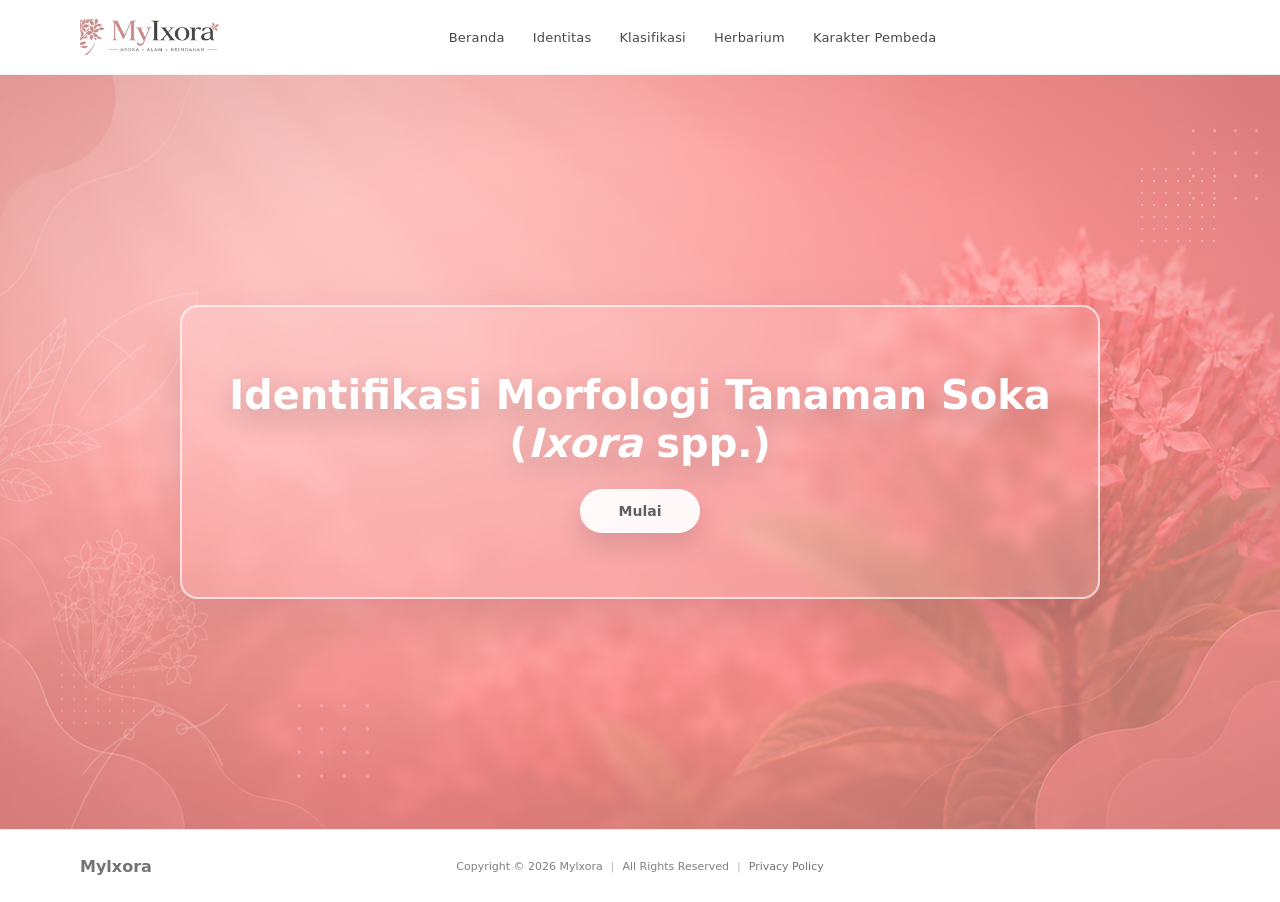
<file: index.html>
<!doctype html>
<html lang="id">
	<head>
		<meta charset="UTF-8" />
		<meta name="viewport" content="width=device-width, initial-scale=1.0" />
		<title>Mylxora</title>
		<link rel="stylesheet" href="style.css" />
	</head>
	<body>
		<div class="page">
			<header class="site-header">
				<div class="container header-inner">
					<a class="brand" href="#" aria-label="Mylxora">
						<img class="brand-logo" src="img/logo.png" alt="Mylxora" />
					</a>

					<nav class="site-nav" aria-label="Navigasi utama">
						<a class="nav-link" href="./index.html" aria-current="page">Beranda</a>
						<a class="nav-link" href="./pages/identitas.html">Identitas</a>
						<a class="nav-link" href="./pages/klasifikasi.html">Klasifikasi</a>
						<a class="nav-link" href="./pages/herbarium.html">Herbarium</a>
						<a class="nav-link" href="./pages/karakter_pembeda.html">Karakter Pembeda</a>
					</nav>

					<div class="header-spacer" aria-hidden="true"></div>
				</div>
			</header>

			<main>
				<section class="hero" aria-label="Hero">
					<div class="hero-decor" aria-hidden="true">
						<span class="dot-grid dot-grid--top-right"></span>
						<span class="dot-grid dot-grid--bottom-left"></span>

						<svg class="decor-leaf decor-leaf--left" viewBox="0 0 240 240" fill="none" xmlns="http://www.w3.org/2000/svg">
							<path d="M22 185c24-72 72-120 145-145 21-8 42-12 63-13-1 21-5 42-13 63-25 73-73 121-145 145-21 8-42 12-63 13 1-21 5-42 13-63Z" stroke="currentColor" stroke-width="2" opacity="0.22" />
							<path d="M51 211c28-46 62-82 102-108" stroke="currentColor" stroke-width="2" opacity="0.22" />
							<path d="M78 88c22 10 41 23 58 40" stroke="currentColor" stroke-width="2" opacity="0.22" />
						</svg>

						<svg class="decor-sprig decor-sprig--bottom-left" viewBox="0 0 260 220" fill="none" xmlns="http://www.w3.org/2000/svg">
							<path d="M34 210c26-70 60-122 104-156" stroke="currentColor" stroke-width="2" opacity="0.22" />
							<path d="M108 84c-20 10-39 26-56 49" stroke="currentColor" stroke-width="2" opacity="0.22" />
							<path d="M140 56c36 4 62 26 78 66" stroke="currentColor" stroke-width="2" opacity="0.22" />
							<path d="M170 78c22-2 40-12 54-30" stroke="currentColor" stroke-width="2" opacity="0.22" />
							<circle cx="142" cy="56" r="6" stroke="currentColor" stroke-width="2" opacity="0.22" />
							<circle cx="108" cy="84" r="6" stroke="currentColor" stroke-width="2" opacity="0.22" />
							<circle cx="170" cy="78" r="6" stroke="currentColor" stroke-width="2" opacity="0.22" />
						</svg>
					</div>

					<div class="container hero-inner">
						<div class="hero-card" role="group" aria-label="Kartu judul">
							<h1 class="hero-title">Identifikasi Morfologi Tanaman Soka (<em>Ixora</em> spp.)</h1>
							<a class="hero-cta" href="./pages/identitas.html">Mulai</a>
						</div>
					</div>
				</section>
			</main>

			<footer class="site-footer">
				<div class="container footer-inner">
					<div class="footer-left">Mylxora</div>
					<div class="footer-center">
						<span>Copyright © 2026 Mylxora</span>
						<span class="sep">|</span>
						<span>All Rights Reserved</span>
						<span class="sep">|</span>
						<a class="footer-link" href="#">Privacy Policy</a>
					</div>
					<div class="footer-right" aria-hidden="true"></div>
				</div>
			</footer>
		</div>
	</body>
</html>
</file>
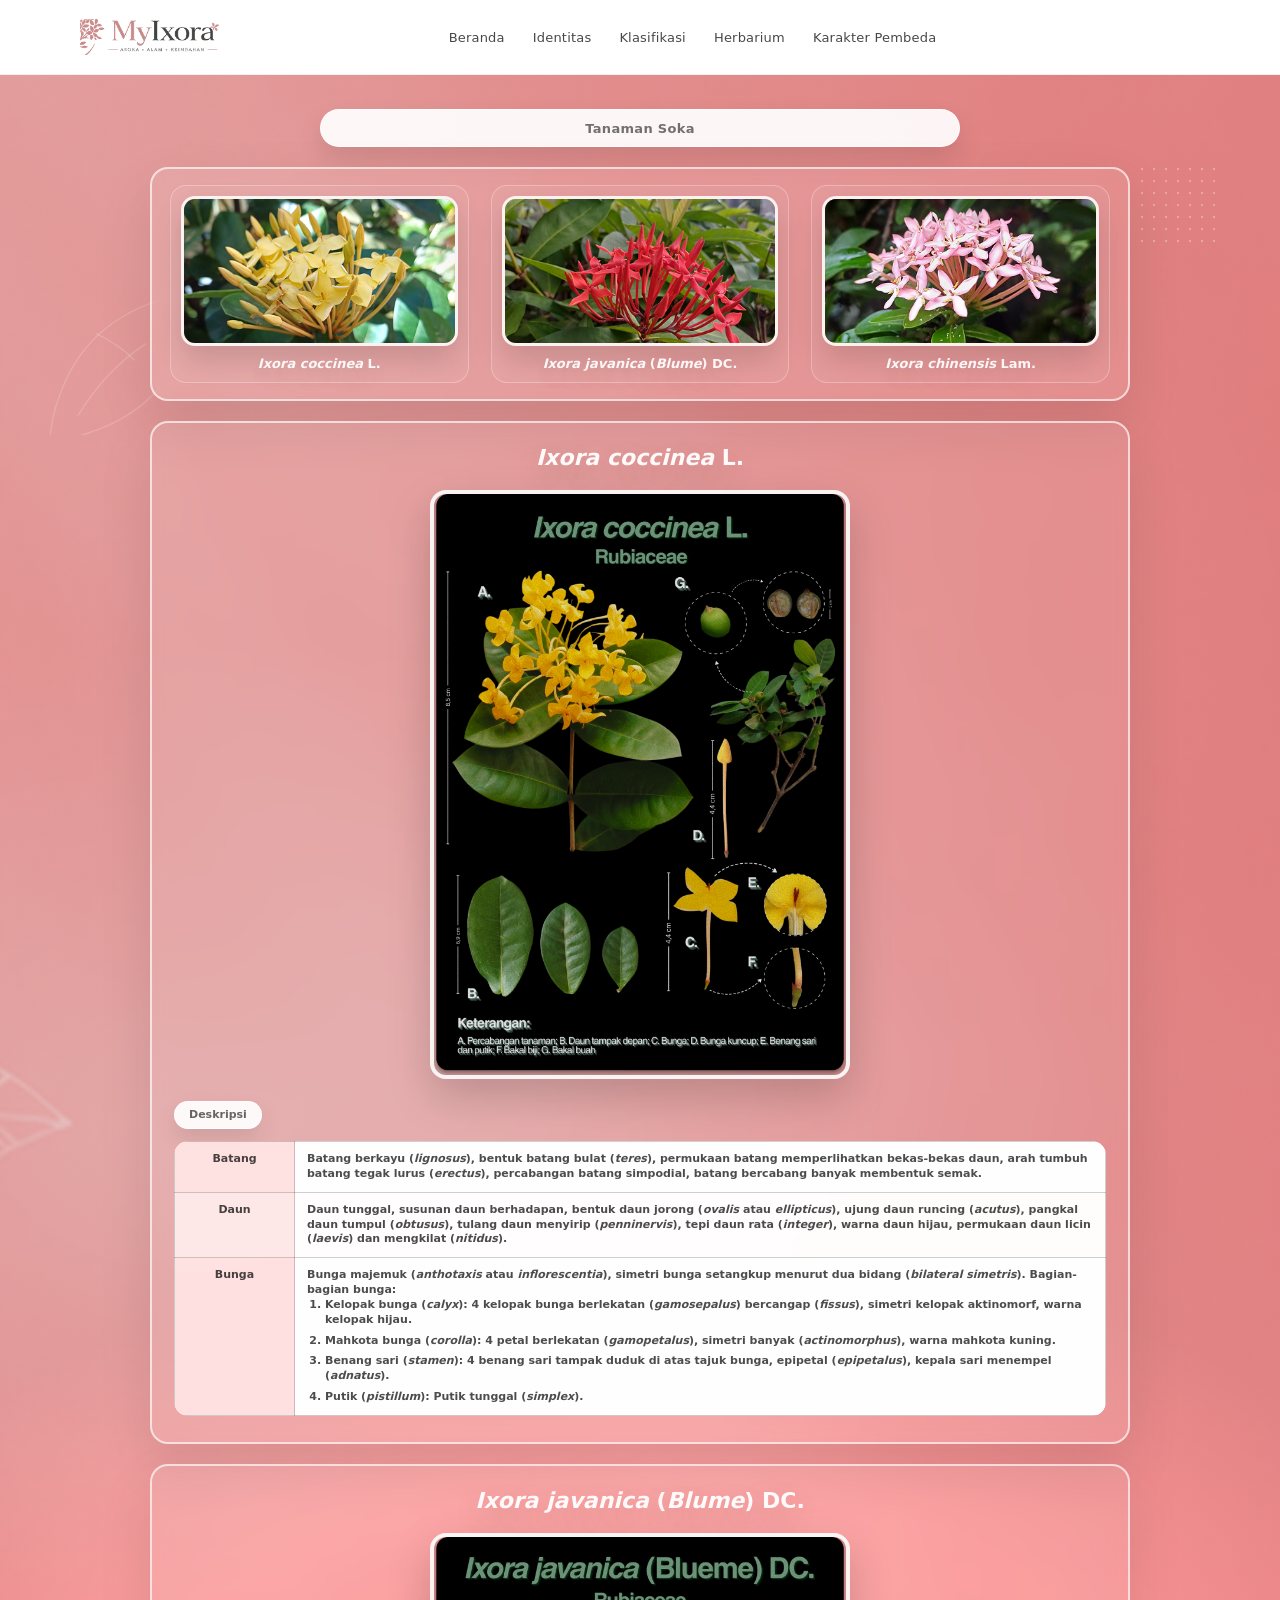
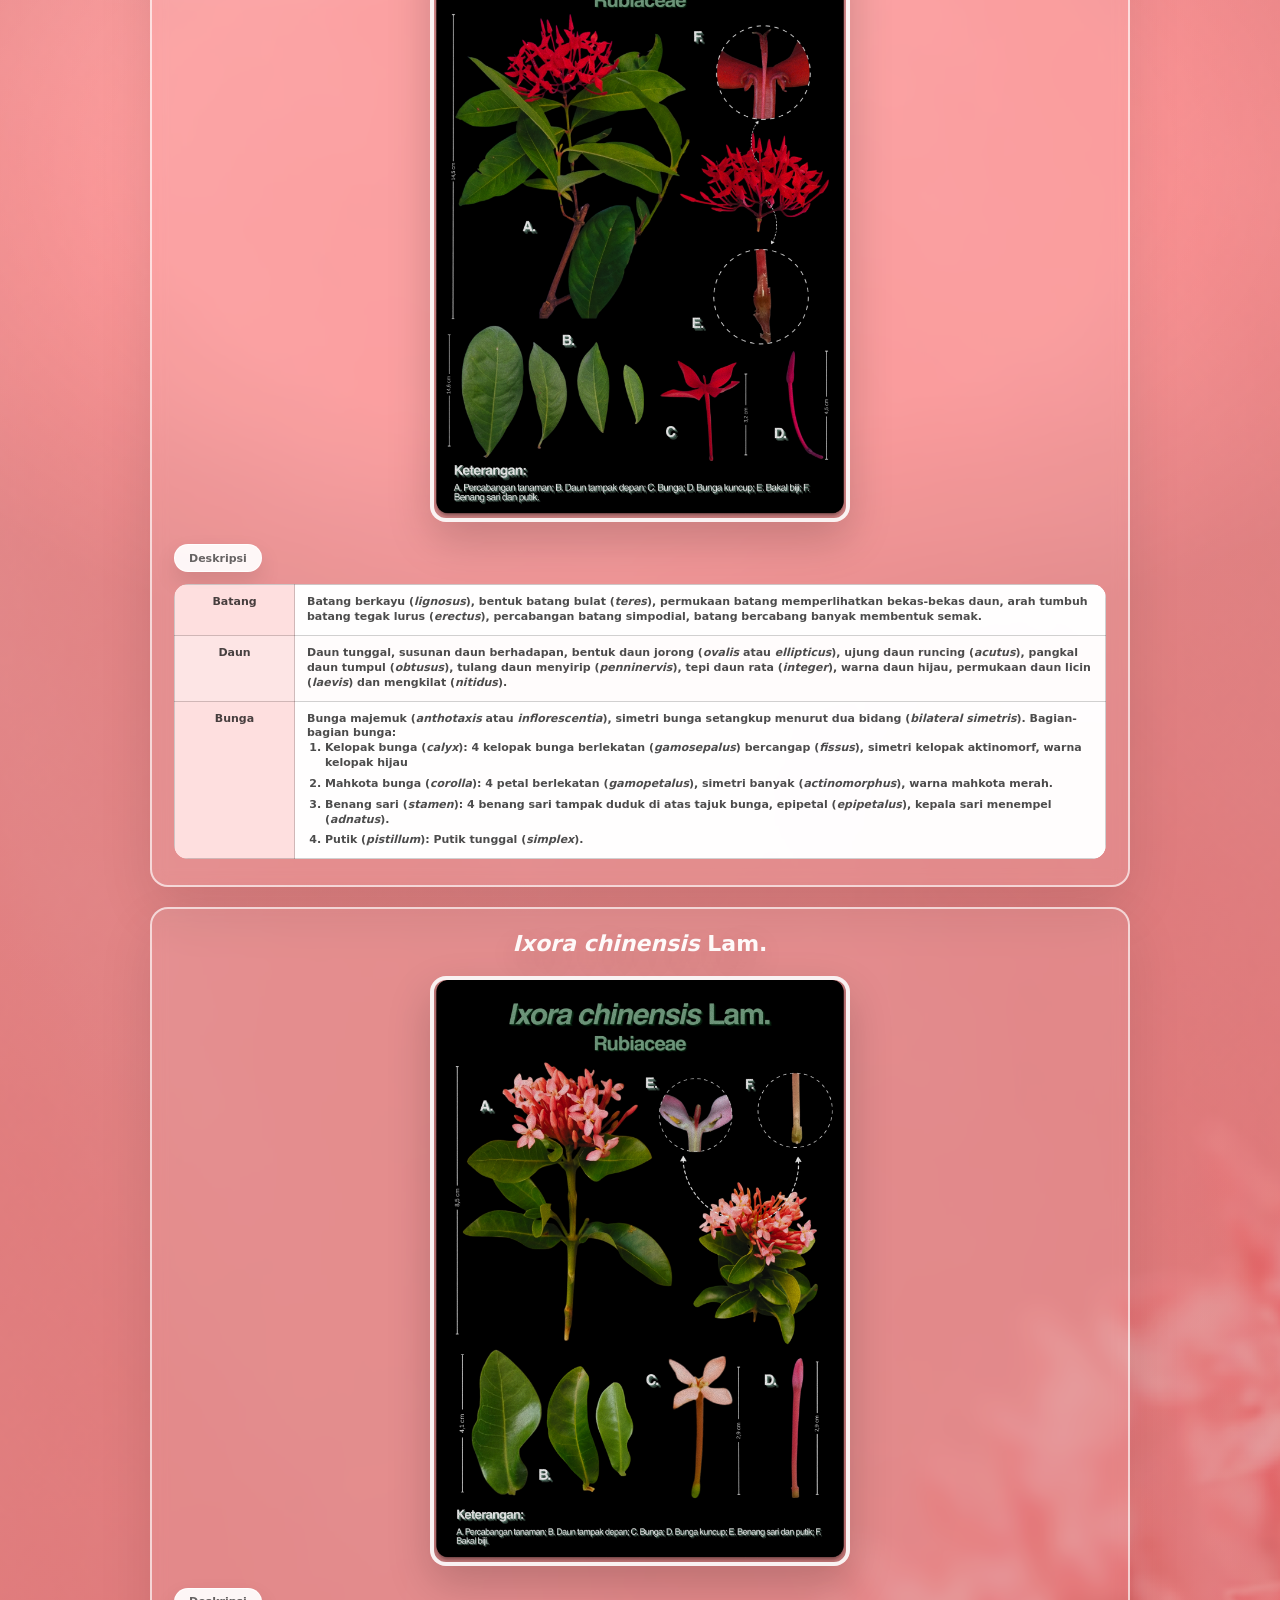
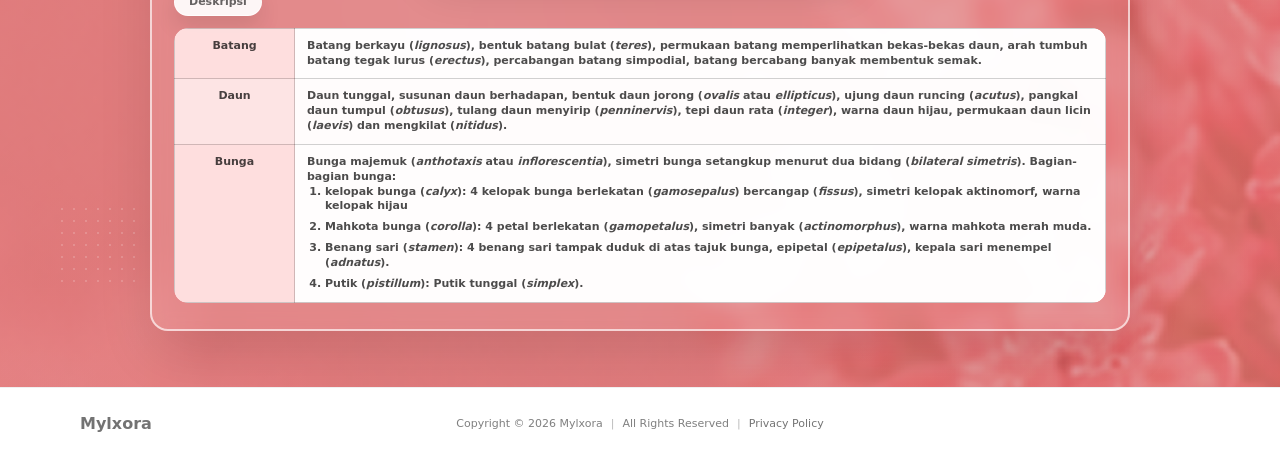
<file: pages/herbarium.html>
<!doctype html>
<html lang="id">
	<head>
		<meta charset="UTF-8" />
		<meta name="viewport" content="width=device-width, initial-scale=1.0" />
		<title>Herbarium - Mylxora</title>
		<link rel="stylesheet" href="../style.css" />
	</head>
	<body>
		<div class="page">
			<header class="site-header">
				<div class="container header-inner">
					<a class="brand" href="../index.html" aria-label="Mylxora">
						<img class="brand-logo" src="../img/logo.png" alt="Mylxora" />
					</a>

					<nav class="site-nav" aria-label="Navigasi utama">
						<a class="nav-link" href="../index.html">Beranda</a>
						<a class="nav-link" href="./identitas.html">Identitas</a>
						<a class="nav-link" href="./klasifikasi.html">Klasifikasi</a>
						<a class="nav-link" href="./herbarium.html" aria-current="page">Herbarium</a>
						<a class="nav-link" href="./karakter_pembeda.html">Karakter Pembeda</a>
					</nav>

					<div class="header-spacer" aria-hidden="true"></div>
				</div>
			</header>

			<main>
				<section class="scene scene--herbarium" aria-label="Herbarium">
					<div class="hero-decor" aria-hidden="true">
						<span class="dot-grid dot-grid--top-right"></span>
						<span class="dot-grid dot-grid--bottom-left"></span>

						<svg class="decor-leaf decor-leaf--left" viewBox="0 0 240 240" fill="none" xmlns="http://www.w3.org/2000/svg">
							<path d="M22 185c24-72 72-120 145-145 21-8 42-12 63-13-1 21-5 42-13 63-25 73-73 121-145 145-21 8-42 12-63 13 1-21 5-42 13-63Z" stroke="currentColor" stroke-width="2" opacity="0.22" />
							<path d="M51 211c28-46 62-82 102-108" stroke="currentColor" stroke-width="2" opacity="0.22" />
							<path d="M78 88c22 10 41 23 58 40" stroke="currentColor" stroke-width="2" opacity="0.22" />
						</svg>
					</div>

					<div class="container herb">
						<div class="hb-stack">
							<div class="section-pill">Tanaman Soka</div>

							<div class="glass-box glass-box--picker" role="group" aria-label="Pilihan Tanaman">
								<div class="flower-picker">
									<a class="flower-card" href="#coccinea" aria-label="Ixora coccinea L.">
										<img class="flower-thumb" src="../img/Ixora_coccinea.png" alt="Ixora coccinea" />
										<div class="flower-name"><em>Ixora coccinea</em> L.</div>
									</a>
									<a class="flower-card" href="#javanica" aria-label="Ixora javanica (Blume) DC.">
										<img class="flower-thumb" src="../img/ixora_javanica.png" alt="Ixora javanica" />
										<div class="flower-name"><em>Ixora javanica</em> (<em>Blume</em>) DC.</div>
									</a>
									<a class="flower-card" href="#chinensis" aria-label="Ixora chinensis Lam.">
										<img class="flower-thumb" src="../img/ixora_chinensis.png" alt="Ixora chinensis" />
										<div class="flower-name"><em>Ixora chinensis</em> Lam.</div>
									</a>
								</div>
							</div>

							<article id="coccinea" class="glass-box hb-species" aria-label="Herbarium Ixora coccinea">
								<h2 class="species-title"><em>Ixora coccinea</em> L.</h2>
								<div class="hb-media">
									<img class="hb-photo" src="../img/herbarium_coccinea.png" alt="Herbarium Ixora coccinea" />
								</div>

								<div class="desc-grid" aria-label="Deskripsi Ixora coccinea">
									<div class="desc-pill">Deskripsi</div>
									<div class="desc-wrap">
										<table class="desc-table">
											<tbody>
												<tr>
													<th scope="row">Batang</th>
													<td>
														Batang berkayu (<em>lignosus</em>), bentuk batang bulat (<em>teres</em>), permukaan batang memperlihatkan bekas-bekas daun, arah tumbuh batang tegak lurus (<em>erectus</em>), percabangan batang simpodial, batang bercabang banyak membentuk semak.
													</td>
												</tr>
												<tr>
													<th scope="row">Daun</th>
													<td>
														Daun tunggal, susunan daun berhadapan, bentuk daun jorong (<em>ovalis</em> atau <em>ellipticus</em>), ujung daun runcing (<em>acutus</em>), pangkal daun tumpul (<em>obtusus</em>), tulang daun menyirip (<em>penninervis</em>), tepi daun rata (<em>integer</em>), warna daun hijau, permukaan daun licin (<em>laevis</em>) dan mengkilat (<em>nitidus</em>).
													</td>
												</tr>
												<tr>
													<th scope="row">Bunga</th>
													<td>
														Bunga majemuk (<em>anthotaxis</em> atau <em>inflorescentia</em>), simetri bunga setangkup menurut dua bidang (<em>bilateral simetris</em>).
														Bagian-bagian bunga:
														<ol class="desc-list">
																<li>Kelopak bunga (<em>calyx</em>): 4 kelopak bunga berlekatan (<em>gamosepalus</em>) bercangap (<em>fissus</em>), simetri kelopak aktinomorf, warna kelopak hijau.</li>
																<li>Mahkota bunga (<em>corolla</em>): 4 petal berlekatan (<em>gamopetalus</em>), simetri banyak (<em>actinomorphus</em>), warna mahkota kuning.</li>
																<li>Benang sari (<em>stamen</em>): 4 benang sari tampak duduk di atas tajuk bunga, epipetal (<em>epipetalus</em>), kepala sari menempel (<em>adnatus</em>).</li>
																<li>Putik (<em>pistillum</em>): Putik tunggal (<em>simplex</em>).</li>
																
														</ol>
													</td>
												</tr>
											</tbody>
										</table>
									</div>
								</div>
							</article>

							<article id="javanica" class="glass-box hb-species" aria-label="Herbarium Ixora javanica">
								<h2 class="species-title"><em>Ixora javanica</em> (<em>Blume</em>) DC.</h2>
								<div class="hb-media">
									<img class="hb-photo" src="../img/herbarium_javanica.png" alt="Herbarium Ixora javanica" />
								</div>

								<div class="desc-grid" aria-label="Deskripsi Ixora javanica">
									<div class="desc-pill">Deskripsi</div>
									<div class="desc-wrap">
										<table class="desc-table">
											<tbody>
												<tr>
													<th scope="row">Batang</th>
													<td>
														Batang berkayu (<em>lignosus</em>), bentuk batang bulat (<em>teres</em>), permukaan batang memperlihatkan bekas-bekas daun, arah tumbuh batang tegak lurus (<em>erectus</em>), percabangan batang simpodial, batang bercabang banyak membentuk semak.
													</td>
												</tr>
												<tr>
													<th scope="row">Daun</th>
													<td>
														Daun tunggal, susunan daun berhadapan, bentuk daun jorong (<em>ovalis</em> atau <em>ellipticus</em>), ujung daun runcing (<em>acutus</em>), pangkal daun tumpul (<em>obtusus</em>), tulang daun menyirip (<em>penninervis</em>), tepi daun rata (<em>integer</em>), warna daun hijau, permukaan daun licin (<em>laevis</em>) dan mengkilat (<em>nitidus</em>).
													</td>
												</tr>
												<tr>
													<th scope="row">Bunga</th>
													<td>
														Bunga majemuk (<em>anthotaxis</em> atau <em>inflorescentia</em>), simetri bunga setangkup menurut dua bidang (<em>bilateral simetris</em>).
														Bagian-bagian bunga:
														<ol class="desc-list">
																<li>Kelopak bunga (<em>calyx</em>): 4 kelopak bunga berlekatan (<em>gamosepalus</em>) bercangap (<em>fissus</em>), simetri kelopak aktinomorf, warna kelopak hijau</li>
																<li>Mahkota bunga (<em>corolla</em>): 4 petal berlekatan (<em>gamopetalus</em>), simetri banyak (<em>actinomorphus</em>), warna mahkota merah.</li>
																<li>Benang sari (<em>stamen</em>): 4 benang sari tampak duduk di atas tajuk bunga, epipetal (<em>epipetalus</em>), kepala sari menempel (<em>adnatus</em>).</li>
																<li>Putik (<em>pistillum</em>): Putik tunggal (<em>simplex</em>).</li>
																
														</ol>
													</td>
												</tr>
											</tbody>
										</table>
									</div>
								</div>
							</article>

							<article id="chinensis" class="glass-box hb-species" aria-label="Herbarium Ixora chinensis">
								<h2 class="species-title"><em>Ixora chinensis</em> Lam.</h2>
								<div class="hb-media">
									<img class="hb-photo" src="../img/herbarium_chinensis.png" alt="Herbarium Ixora chinensis" />
								</div>

								<div class="desc-grid" aria-label="Deskripsi Ixora chinensis">
									<div class="desc-pill">Deskripsi</div>
									<div class="desc-wrap">
										<table class="desc-table">
											<tbody>
												<tr>
													<th scope="row">Batang</th>
													<td>
														Batang berkayu (<em>lignosus</em>), bentuk batang bulat (<em>teres</em>), permukaan batang memperlihatkan bekas-bekas daun, arah tumbuh batang tegak lurus (<em>erectus</em>), percabangan batang simpodial, batang bercabang banyak membentuk semak.
													</td>
												</tr>
												<tr>
													<th scope="row">Daun</th>
													<td>
														Daun tunggal, susunan daun berhadapan, bentuk daun jorong (<em>ovalis</em> atau <em>ellipticus</em>), ujung daun runcing (<em>acutus</em>), pangkal daun tumpul (<em>obtusus</em>), tulang daun menyirip (<em>penninervis</em>), tepi daun rata (<em>integer</em>), warna daun hijau, permukaan daun licin (<em>laevis</em>) dan mengkilat (<em>nitidus</em>).
													</td>
												</tr>
												<tr>
													<th scope="row">Bunga</th>
													<td>
														Bunga majemuk (<em>anthotaxis</em> atau <em>inflorescentia</em>), simetri bunga setangkup menurut dua bidang (<em>bilateral simetris</em>).
Bagian-bagian bunga:
														<ol class="desc-list">
																<li>kelopak bunga (<em>calyx</em>): 4 kelopak bunga berlekatan (<em>gamosepalus</em>) bercangap (<em>fissus</em>), simetri kelopak aktinomorf, warna kelopak hijau</li>
																<li>Mahkota bunga (<em>corolla</em>): 4 petal berlekatan (<em>gamopetalus</em>), simetri banyak (<em>actinomorphus</em>), warna mahkota merah muda.</li>
																<li>Benang sari (<em>stamen</em>): 4 benang sari tampak duduk di atas tajuk bunga, epipetal (<em>epipetalus</em>), kepala sari menempel (<em>adnatus</em>).</li>
																<li>Putik (<em>pistillum</em>): Putik tunggal (<em>simplex</em>).</li>
																
														</ol>
													</td>
												</tr>
											</tbody>
										</table>
									</div>
								</div>
							</article>
						</div>
					</div>
				</section>
			</main>

			<footer class="site-footer">
				<div class="container footer-inner">
					<div class="footer-left">Mylxora</div>
					<div class="footer-center">
						<span>Copyright © 2026 Mylxora</span>
						<span class="sep">|</span>
						<span>All Rights Reserved</span>
						<span class="sep">|</span>
						<a class="footer-link" href="#">Privacy Policy</a>
					</div>
					<div class="footer-right" aria-hidden="true"></div>
				</div>
			</footer>
		</div>
	</body>
</html>
</file>
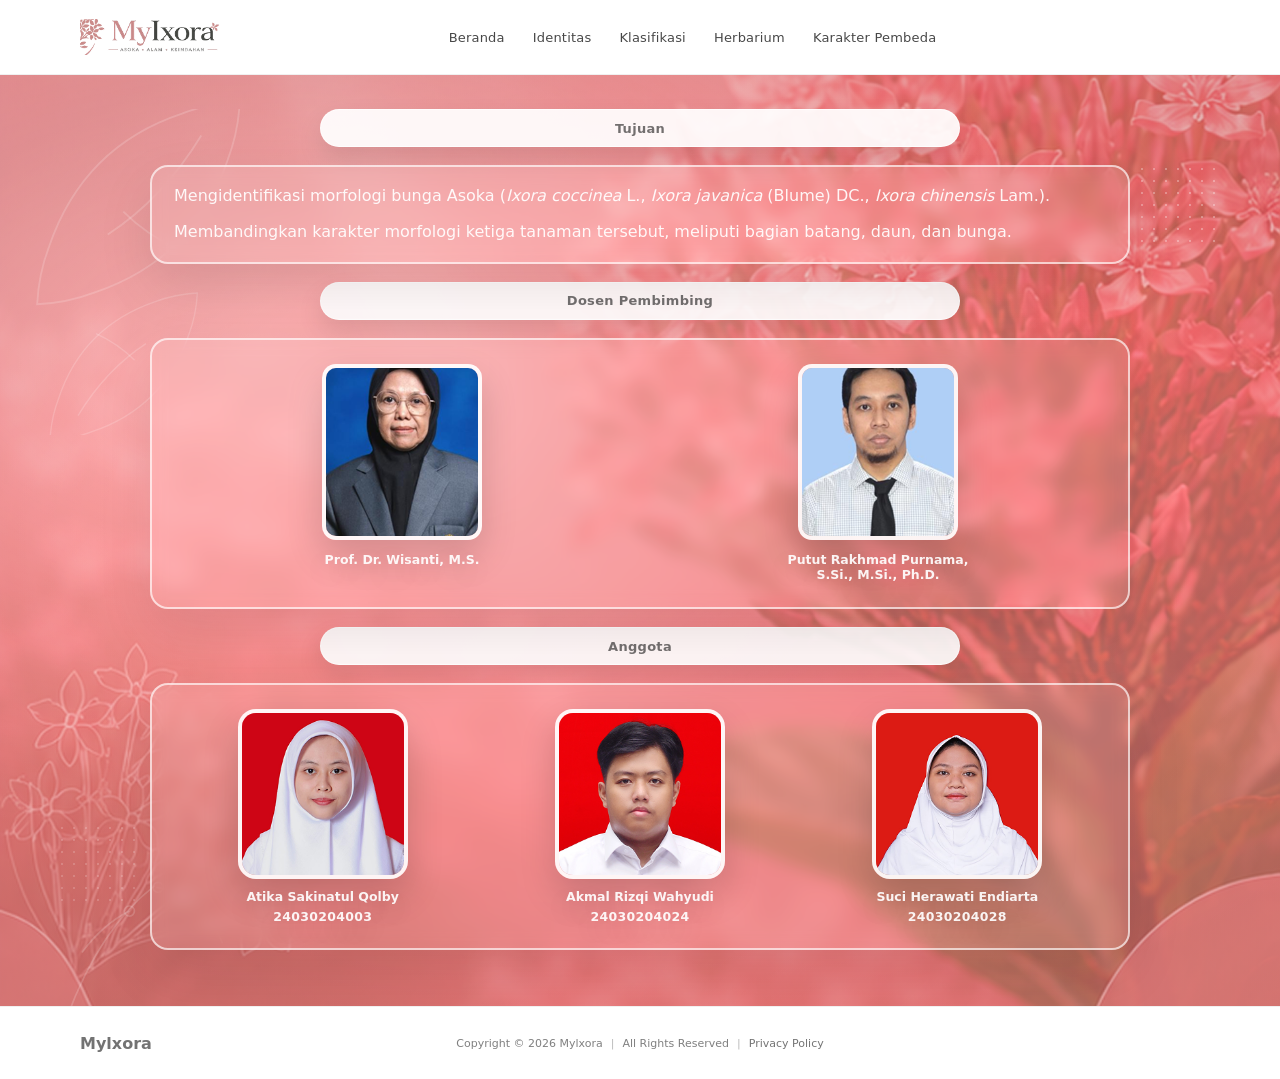
<file: pages/identitas.html>
<!doctype html>
<html lang="id">
	<head>
		<meta charset="UTF-8" />
		<meta name="viewport" content="width=device-width, initial-scale=1.0" />
		<title>Identitas - Mylxora</title>
		<link rel="stylesheet" href="../style.css" />
	</head>
	<body>
		<div class="page">
			<header class="site-header">
				<div class="container header-inner">
					<a class="brand" href="../index.html" aria-label="Mylxora">
						<img class="brand-logo" src="../img/logo.png" alt="Mylxora" />
					</a>

					<nav class="site-nav" aria-label="Navigasi utama">
						<a class="nav-link" href="../index.html">Beranda</a>
						<a class="nav-link" href="./identitas.html" aria-current="page">Identitas</a>
						<a class="nav-link" href="./klasifikasi.html">Klasifikasi</a>
						<a class="nav-link" href="./herbarium.html">Herbarium</a>
						<a class="nav-link" href="./karakter_pembeda.html">Karakter Pembeda</a>
					</nav>

					<div class="header-spacer" aria-hidden="true"></div>
				</div>
			</header>

			<main>
				<section class="scene scene--identitas" aria-label="Identitas">
					<div class="hero-decor" aria-hidden="true">
						<span class="dot-grid dot-grid--top-right"></span>
						<span class="dot-grid dot-grid--bottom-left"></span>

						<svg class="decor-leaf decor-leaf--left" viewBox="0 0 240 240" fill="none" xmlns="http://www.w3.org/2000/svg">
							<path d="M22 185c24-72 72-120 145-145 21-8 42-12 63-13-1 21-5 42-13 63-25 73-73 121-145 145-21 8-42 12-63 13 1-21 5-42 13-63Z" stroke="currentColor" stroke-width="2" opacity="0.22" />
							<path d="M51 211c28-46 62-82 102-108" stroke="currentColor" stroke-width="2" opacity="0.22" />
							<path d="M78 88c22 10 41 23 58 40" stroke="currentColor" stroke-width="2" opacity="0.22" />
						</svg>

						<svg class="decor-leaf decor-leaf--top-left" viewBox="0 0 240 240" fill="none" xmlns="http://www.w3.org/2000/svg">
							<path d="M218 55c-24 72-72 120-145 145-21 8-42 12-63 13 1-21 5-42 13-63 25-73 73-121 145-145 21-8 42-12 63-13-1 21-5 42-13 63Z" stroke="currentColor" stroke-width="2" opacity="0.22" />
							<path d="M189 29c-28 46-62 82-102 108" stroke="currentColor" stroke-width="2" opacity="0.22" />
							<path d="M162 152c-22-10-41-23-58-40" stroke="currentColor" stroke-width="2" opacity="0.22" />
						</svg>

						<svg class="decor-sprig decor-sprig--bottom-left" viewBox="0 0 260 220" fill="none" xmlns="http://www.w3.org/2000/svg">
							<path d="M34 210c26-70 60-122 104-156" stroke="currentColor" stroke-width="2" opacity="0.22" />
							<path d="M108 84c-20 10-39 26-56 49" stroke="currentColor" stroke-width="2" opacity="0.22" />
							<path d="M140 56c36 4 62 26 78 66" stroke="currentColor" stroke-width="2" opacity="0.22" />
							<path d="M170 78c22-2 40-12 54-30" stroke="currentColor" stroke-width="2" opacity="0.22" />
							<circle cx="142" cy="56" r="6" stroke="currentColor" stroke-width="2" opacity="0.22" />
							<circle cx="108" cy="84" r="6" stroke="currentColor" stroke-width="2" opacity="0.22" />
							<circle cx="170" cy="78" r="6" stroke="currentColor" stroke-width="2" opacity="0.22" />
						</svg>
					</div>

					<div class="container identity">
						<div class="identity-stack">
							<div class="section-pill">Tujuan</div>

							<div class="glass-box glass-box--tujuan" role="group" aria-label="Tujuan">
								<p>
									Mengidentifikasi morfologi bunga Asoka
									(<em>Ixora coccinea</em> L., <em>Ixora javanica</em> (Blume) DC., <em>Ixora chinensis</em> Lam.).
								</p>
								<p>
									Membandingkan karakter morfologi ketiga tanaman tersebut, meliputi bagian batang, daun, dan bunga.
								</p>
							</div>

							<div class="section-pill">Dosen Pembimbing</div>

							<div class="glass-box glass-box--people" role="group" aria-label="Dosen Pembimbing">
								<div class="people people--two">
									<figure class="person">
										<img class="person-photo" src="../img/Dr.Wisanti.png" alt="Prof. Dr. Wisanti, M.S." />
										<figcaption class="person-name">Prof. Dr. Wisanti, M.S.</figcaption>
									</figure>
									<figure class="person">
										<img class="person-photo" src="../img/Putut.png" alt="Putut Rakhmad Purnama, S.Si., M.Si., Ph.D." />
										<figcaption class="person-name">Putut Rakhmad Purnama,<br />S.Si., M.Si., Ph.D.</figcaption>
									</figure>
								</div>
							</div>

							<div class="section-pill">Anggota</div>

							<div class="glass-box glass-box--people" role="group" aria-label="Anggota">
								<div class="people people--three">
									<figure class="person person--member">
										<img class="person-photo person-photo--member" src="../img/Atika.png" alt="Atika Sakinatul Qolby" />
										<figcaption class="person-name person-name--member">
											<div>Atika Sakinatul Qolby</div>
											<div class="person-sub">24030204003</div>
										</figcaption>
									</figure>
									<figure class="person person--member">
										<img class="person-photo person-photo--member" src="../img/Akmal.png" alt="Akmal Rizqi Wahyudi" />
										<figcaption class="person-name person-name--member">
											<div>Akmal Rizqi Wahyudi</div>
											<div class="person-sub">24030204024</div>
										</figcaption>
									</figure>
									<figure class="person person--member">
										<img class="person-photo person-photo--member" src="../img/Suci.png" alt="Suci Herawati Endiarta" />
										<figcaption class="person-name person-name--member">
											<div>Suci Herawati Endiarta</div>
											<div class="person-sub">24030204028</div>
										</figcaption>
									</figure>
								</div>
							</div>
						</div>
					</div>
				</section>
			</main>

			<footer class="site-footer">
				<div class="container footer-inner">
					<div class="footer-left">Mylxora</div>
					<div class="footer-center">
						<span>Copyright © 2026 Mylxora</span>
						<span class="sep">|</span>
						<span>All Rights Reserved</span>
						<span class="sep">|</span>
						<a class="footer-link" href="#">Privacy Policy</a>
					</div>
					<div class="footer-right" aria-hidden="true"></div>
				</div>
			</footer>
		</div>
	</body>
</html>
</file>
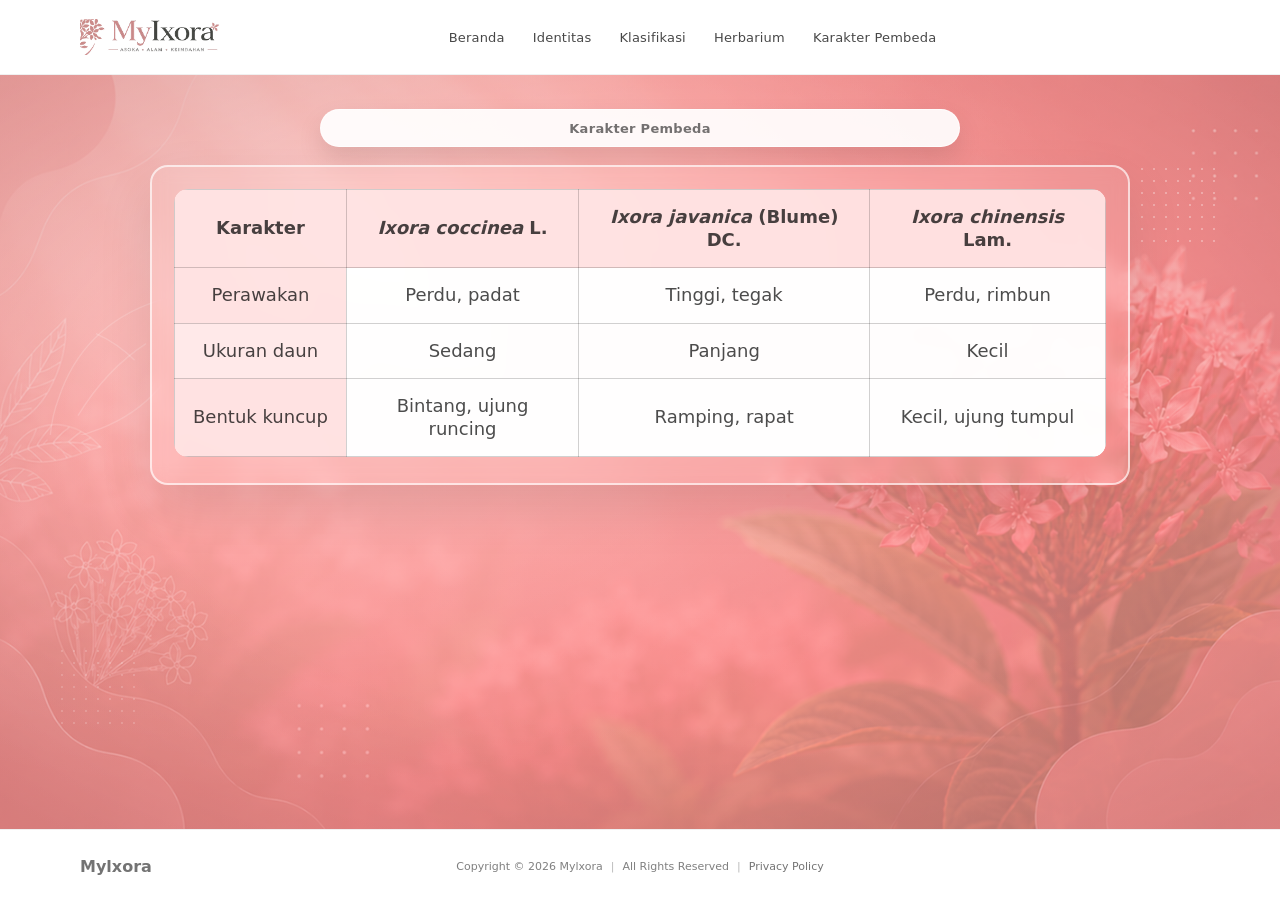
<file: pages/karakter_pembeda.html>
<!doctype html>
<html lang="id">
	<head>
		<meta charset="UTF-8" />
		<meta name="viewport" content="width=device-width, initial-scale=1.0" />
		<title>Karakter Pembeda - Mylxora</title>
		<link rel="stylesheet" href="../style.css" />
	</head>
	<body>
		<div class="page">
			<header class="site-header">
				<div class="container header-inner">
					<a class="brand" href="../index.html" aria-label="Mylxora">
						<img class="brand-logo" src="../img/logo.png" alt="Mylxora" />
					</a>

					<nav class="site-nav" aria-label="Navigasi utama">
						<a class="nav-link" href="../index.html">Beranda</a>
						<a class="nav-link" href="./identitas.html">Identitas</a>
						<a class="nav-link" href="./klasifikasi.html">Klasifikasi</a>
						<a class="nav-link" href="./herbarium.html">Herbarium</a>
						<a class="nav-link" href="./karakter_pembeda.html" aria-current="page">Karakter Pembeda</a>
					</nav>

					<div class="header-spacer" aria-hidden="true"></div>
				</div>
			</header>

			<main>
				<section class="scene scene--karakter" aria-label="Karakter Pembeda">
					<div class="hero-decor" aria-hidden="true">
						<span class="dot-grid dot-grid--top-right"></span>
						<span class="dot-grid dot-grid--bottom-left"></span>

						<svg class="decor-leaf decor-leaf--left" viewBox="0 0 240 240" fill="none" xmlns="http://www.w3.org/2000/svg">
							<path d="M22 185c24-72 72-120 145-145 21-8 42-12 63-13-1 21-5 42-13 63-25 73-73 121-145 145-21 8-42 12-63 13 1-21 5-42 13-63Z" stroke="currentColor" stroke-width="2" opacity="0.22" />
							<path d="M51 211c28-46 62-82 102-108" stroke="currentColor" stroke-width="2" opacity="0.22" />
							<path d="M78 88c22 10 41 23 58 40" stroke="currentColor" stroke-width="2" opacity="0.22" />
						</svg>
					</div>

					<div class="container diff">
						<div class="diff-stack">
							<div class="section-pill">Karakter Pembeda</div>

							<article class="glass-box glass-box--diff" aria-label="Perbandingan karakter pembeda">
								<div class="table-wrap" role="region" aria-label="Tabel karakter pembeda">
									<table class="diff-table">
										<thead>
											<tr>
												<th scope="col">Karakter</th>
												<th scope="col"><em>Ixora coccinea</em> L.</th>
												<th scope="col"><em>Ixora javanica</em> (Blume) DC.</th>
												<th scope="col"><em>Ixora chinensis</em> Lam.</th>
											</tr>
										</thead>
										<tbody>
											<tr>
												<th scope="row">Perawakan</th>
												<td>Perdu, padat</td>
												<td>Tinggi, tegak</td>
												<td>Perdu, rimbun</td>
											</tr>
											<tr>
												<th scope="row">Ukuran daun</th>
												<td>Sedang</td>
												<td>Panjang</td>
												<td>Kecil</td>
											</tr>
											<tr>
												<th scope="row">Bentuk kuncup</th>
												<td>Bintang, ujung runcing</td>
												<td>Ramping, rapat</td>
												<td>Kecil, ujung tumpul</td>
											</tr>
										</tbody>
									</table>
								</div>
							</article>
						</div>
					</div>
				</section>
			</main>

			<footer class="site-footer">
				<div class="container footer-inner">
					<div class="footer-left">Mylxora</div>
					<div class="footer-center">
						<span>Copyright © 2026 Mylxora</span>
						<span class="sep">|</span>
						<span>All Rights Reserved</span>
						<span class="sep">|</span>
						<a class="footer-link" href="#">Privacy Policy</a>
					</div>
					<div class="footer-right" aria-hidden="true"></div>
				</div>
			</footer>
		</div>
	</body>
</html>
</file>
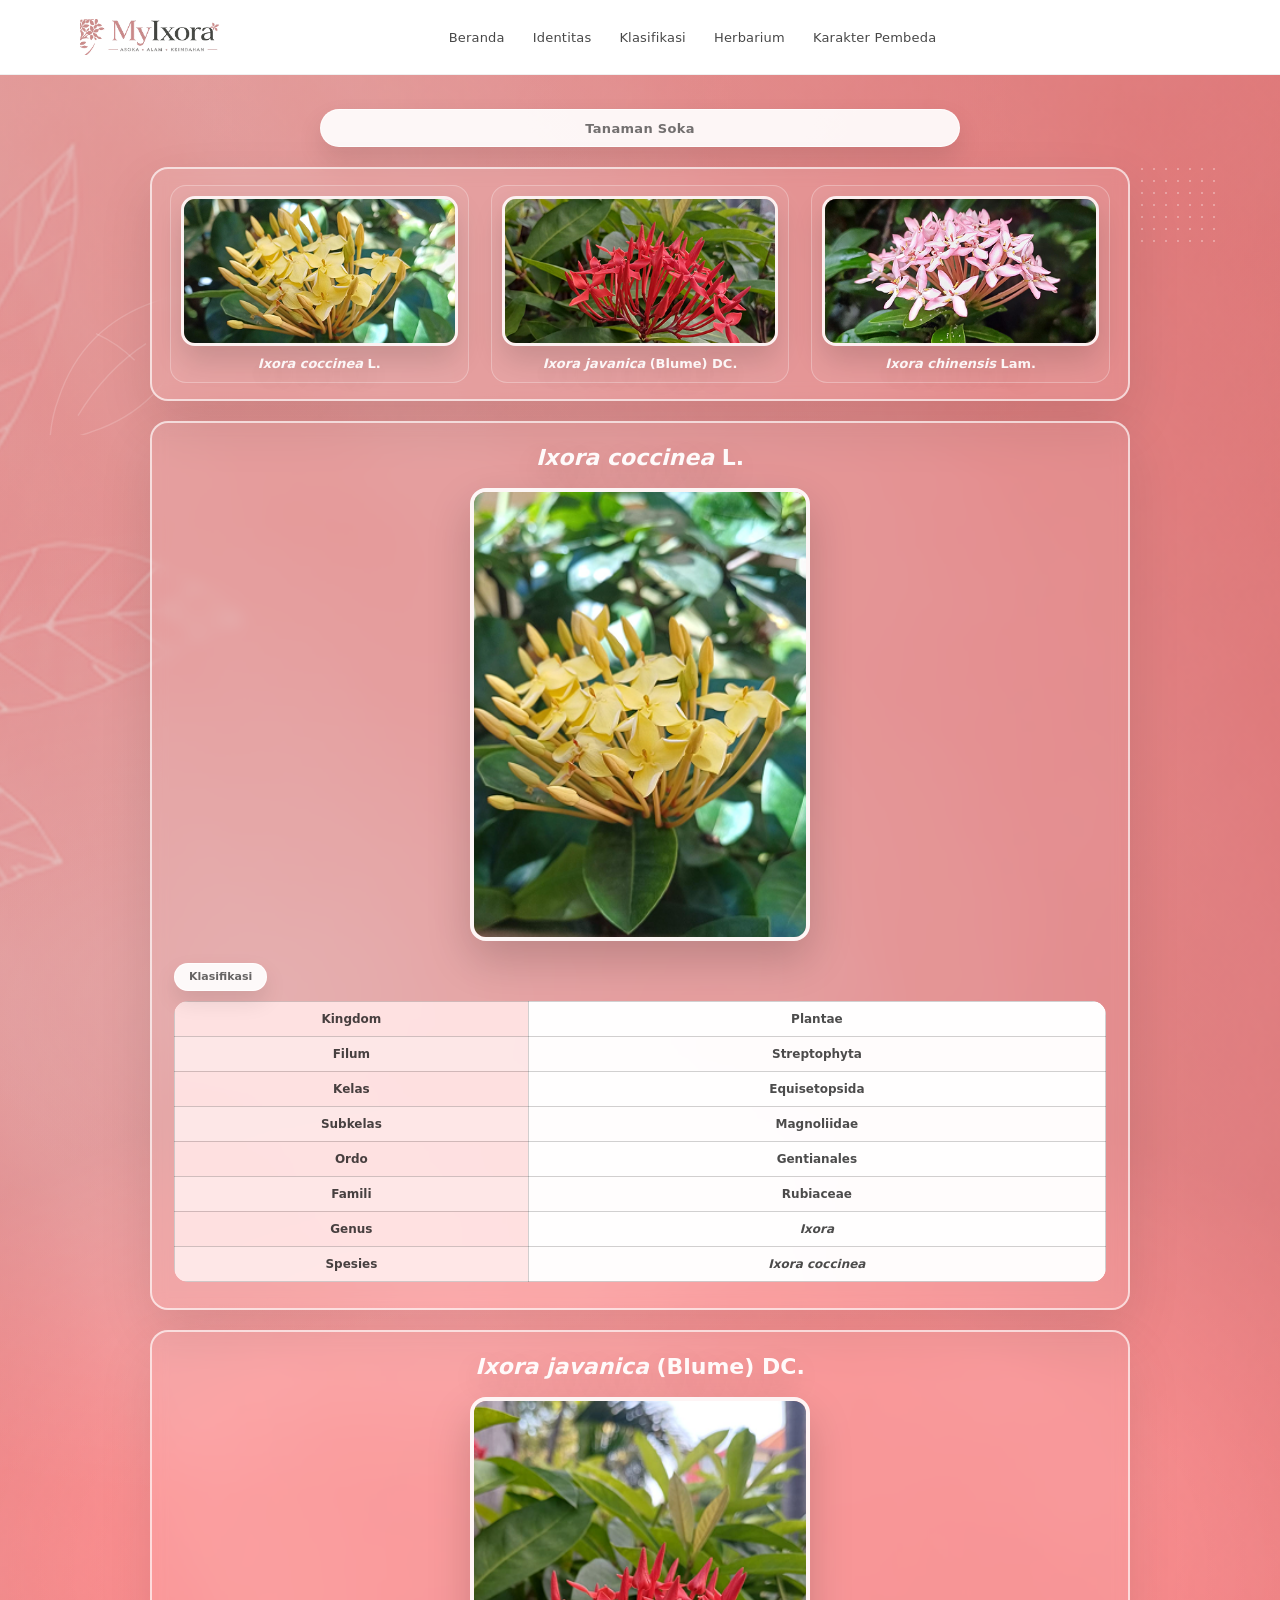
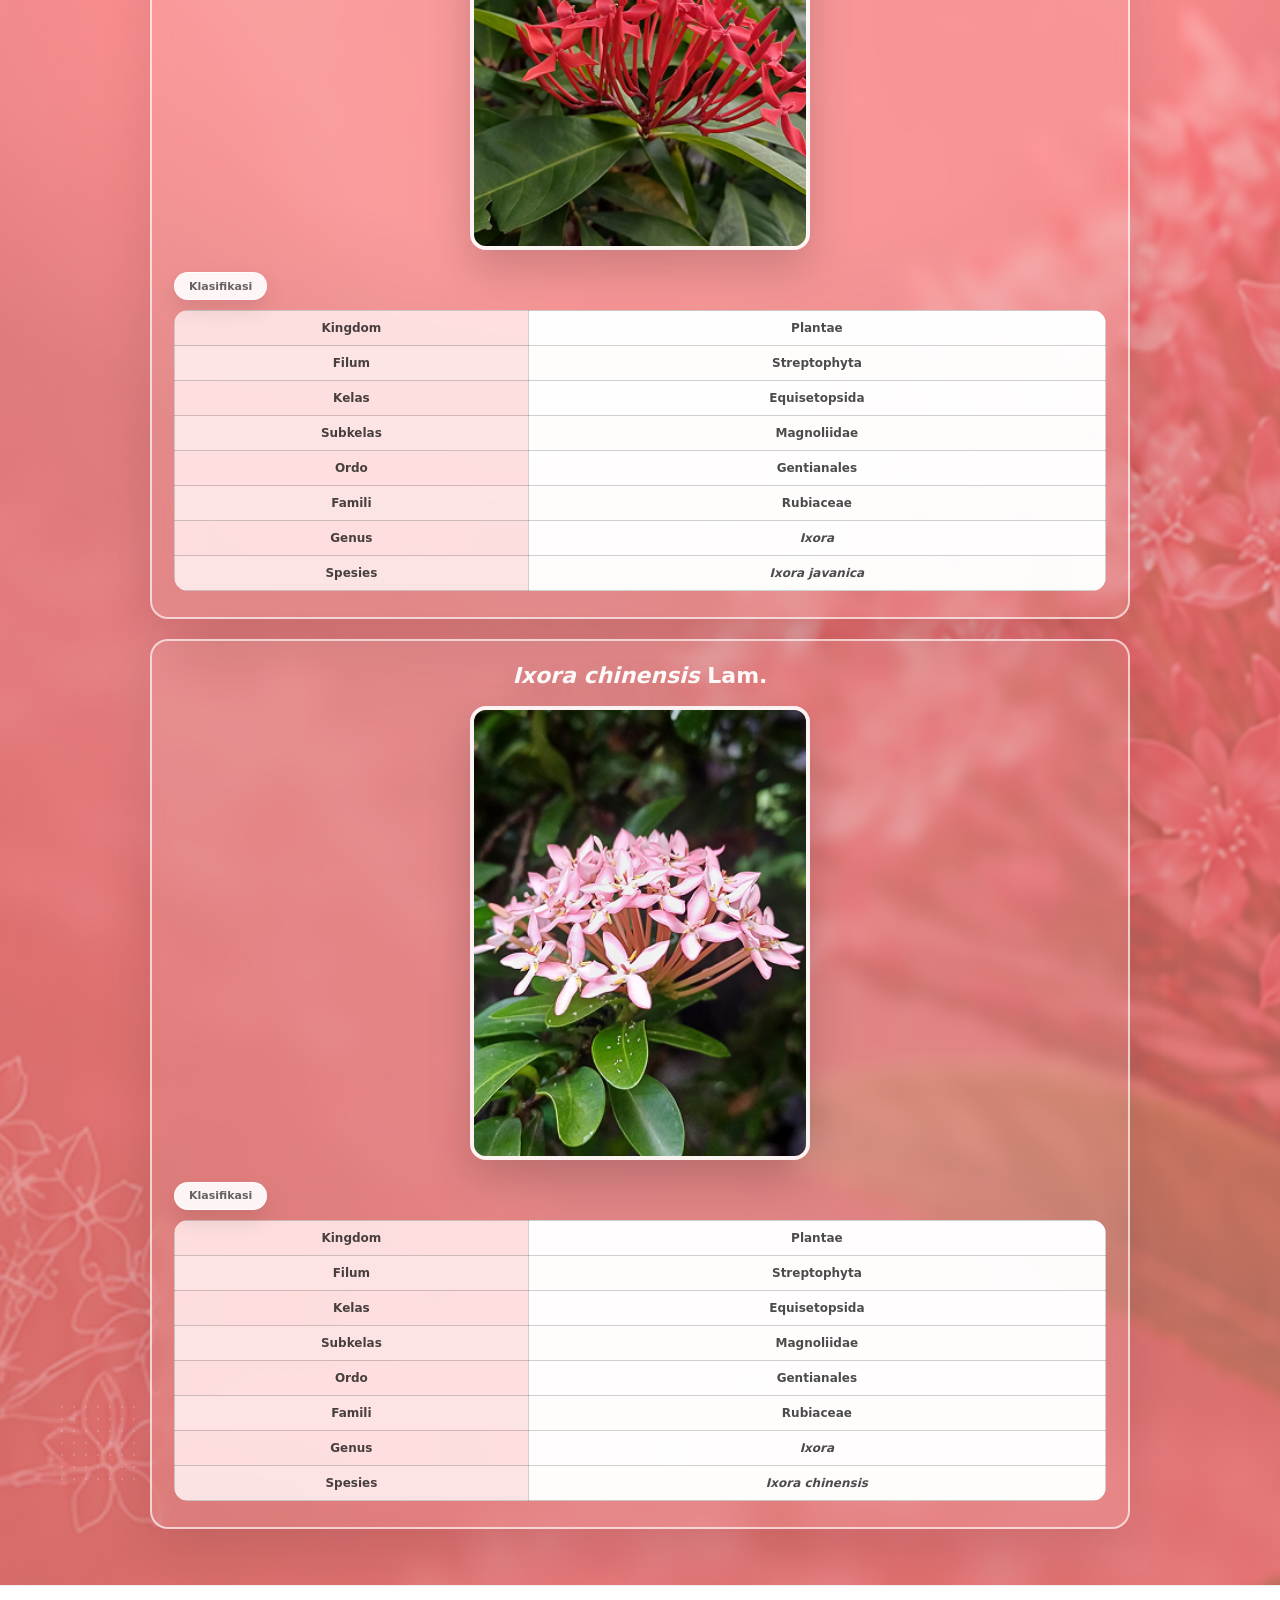
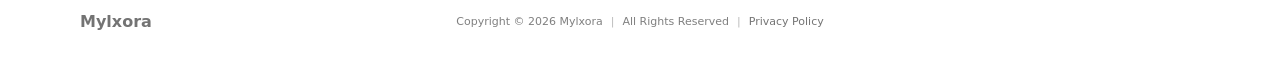
<file: pages/klasifikasi.html>
<!doctype html>
<html lang="id">
	<head>
		<meta charset="UTF-8" />
		<meta name="viewport" content="width=device-width, initial-scale=1.0" />
		<title>Klasifikasi - Mylxora</title>
		<link rel="stylesheet" href="../style.css" />
	</head>
	<body>
		<div class="page">
			<header class="site-header">
				<div class="container header-inner">
					<a class="brand" href="../index.html" aria-label="Mylxora">
						<img class="brand-logo" src="../img/logo.png" alt="Mylxora" />
					</a>

					<nav class="site-nav" aria-label="Navigasi utama">
						<a class="nav-link" href="../index.html">Beranda</a>
						<a class="nav-link" href="./identitas.html">Identitas</a>
						<a class="nav-link" href="./klasifikasi.html" aria-current="page">Klasifikasi</a>
						<a class="nav-link" href="./herbarium.html">Herbarium</a>
						<a class="nav-link" href="./karakter_pembeda.html">Karakter Pembeda</a>
					</nav>

					<div class="header-spacer" aria-hidden="true"></div>
				</div>
			</header>

			<main>
				<section class="scene scene--klasifikasi" aria-label="Klasifikasi">
					<div class="hero-decor" aria-hidden="true">
						<span class="dot-grid dot-grid--top-right"></span>
						<span class="dot-grid dot-grid--bottom-left"></span>

						<svg class="decor-leaf decor-leaf--left" viewBox="0 0 240 240" fill="none" xmlns="http://www.w3.org/2000/svg">
							<path d="M22 185c24-72 72-120 145-145 21-8 42-12 63-13-1 21-5 42-13 63-25 73-73 121-145 145-21 8-42 12-63 13 1-21 5-42 13-63Z" stroke="currentColor" stroke-width="2" opacity="0.22" />
							<path d="M51 211c28-46 62-82 102-108" stroke="currentColor" stroke-width="2" opacity="0.22" />
							<path d="M78 88c22 10 41 23 58 40" stroke="currentColor" stroke-width="2" opacity="0.22" />
						</svg>
					</div>

					<div class="container kls">
						<div class="kls-stack">
							<div class="section-pill">Tanaman Soka</div>

							<div class="glass-box glass-box--picker" role="group" aria-label="Pilihan Tanaman">
								<div class="flower-picker">
									<a class="flower-card" href="#coccinea" aria-label="Ixora coccinea L.">
										<img class="flower-thumb" src="../img/Ixora_coccinea.png" alt="Ixora coccinea" />
										<div class="flower-name"><em>Ixora coccinea</em> L.</div>
									</a>
									<a class="flower-card" href="#javanica" aria-label="Ixora javanica (Blume) DC.">
										<img class="flower-thumb" src="../img/ixora_javanica.png" alt="Ixora javanica" />
										<div class="flower-name"><em>Ixora javanica</em> (Blume) DC.</div>
									</a>
									<a class="flower-card" href="#chinensis" aria-label="Ixora chinensis Lam.">
										<img class="flower-thumb" src="../img/ixora_chinensis.png" alt="Ixora chinensis" />
										<div class="flower-name"><em>Ixora chinensis</em> Lam.</div>
									</a>
								</div>
							</div>

							<article id="coccinea" class="glass-box species" aria-label="Ixora coccinea">
								<h2 class="species-title"><em>Ixora coccinea</em> L.</h2>
								<div class="species-media">
									<img class="species-photo" src="../img/Ixora_coccinea.png" alt="Foto Ixora coccinea" />
								</div>
								<div class="table-pill">Klasifikasi</div>
								<div class="table-wrap" role="region" aria-label="Tabel Klasifikasi Ixora coccinea">
									<table class="tax-table">
										<tbody>
											<tr><th scope="row">Kingdom</th><td>Plantae</td></tr>
											<tr><th scope="row">Filum</th><td>Streptophyta</td></tr>
											<tr><th scope="row">Kelas</th><td>Equisetopsida</td></tr>
											<tr><th scope="row">Subkelas</th><td>Magnoliidae</td></tr>
											<tr><th scope="row">Ordo</th><td>Gentianales</td></tr>
											<tr><th scope="row">Famili</th><td>Rubiaceae</td></tr>
											<tr><th scope="row">Genus</th><td><em>Ixora</em></td></tr>
											<tr><th scope="row">Spesies</th><td><em>Ixora coccinea</em></td></tr>
										</tbody>
									</table>
								</div>
							</article>

							<article id="javanica" class="glass-box species" aria-label="Ixora javanica">
								<h2 class="species-title"><em>Ixora javanica</em> (Blume) DC.</h2>
								<div class="species-media">
									<img class="species-photo" src="../img/ixora_javanica.png" alt="Foto Ixora javanica" />
								</div>
								<div class="table-pill">Klasifikasi</div>
								<div class="table-wrap" role="region" aria-label="Tabel Klasifikasi Ixora javanica">
									<table class="tax-table">
										<tbody>
											<tr><th scope="row">Kingdom</th><td>Plantae</td></tr>
											<tr><th scope="row">Filum</th><td>Streptophyta</td></tr>
											<tr><th scope="row">Kelas</th><td>Equisetopsida</td></tr>
											<tr><th scope="row">Subkelas</th><td>Magnoliidae</td></tr>
											<tr><th scope="row">Ordo</th><td>Gentianales</td></tr>
											<tr><th scope="row">Famili</th><td>Rubiaceae</td></tr>
											<tr><th scope="row">Genus</th><td><em>Ixora</em></td></tr>
											<tr><th scope="row">Spesies</th><td><em>Ixora javanica</em></td></tr>
										</tbody>
									</table>
								</div>
							</article>

							<article id="chinensis" class="glass-box species" aria-label="Ixora chinensis">
								<h2 class="species-title"><em>Ixora chinensis</em> Lam.</h2>
								<div class="species-media">
									<img class="species-photo" src="../img/ixora_chinensis.png" alt="Foto Ixora chinensis" />
								</div>
								<div class="table-pill">Klasifikasi</div>
								<div class="table-wrap" role="region" aria-label="Tabel Klasifikasi Ixora chinensis">
									<table class="tax-table">
										<tbody>
											<tr><th scope="row">Kingdom</th><td>Plantae</td></tr>
											<tr><th scope="row">Filum</th><td>Streptophyta</td></tr>
											<tr><th scope="row">Kelas</th><td>Equisetopsida</td></tr>
											<tr><th scope="row">Subkelas</th><td>Magnoliidae</td></tr>
											<tr><th scope="row">Ordo</th><td>Gentianales</td></tr>
											<tr><th scope="row">Famili</th><td>Rubiaceae</td></tr>
											<tr><th scope="row">Genus</th><td><em>Ixora</em></td></tr>
											<tr><th scope="row">Spesies</th><td><em>Ixora chinensis</em></td></tr>
										</tbody>
									</table>
								</div>
							</article>
						</div>
					</div>
				</section>
			</main>

			<footer class="site-footer">
				<div class="container footer-inner">
					<div class="footer-left">Mylxora</div>
					<div class="footer-center">
						<span>Copyright © 2026 Mylxora</span>
						<span class="sep">|</span>
						<span>All Rights Reserved</span>
						<span class="sep">|</span>
						<a class="footer-link" href="#">Privacy Policy</a>
					</div>
					<div class="footer-right" aria-hidden="true"></div>
				</div>
			</footer>
		</div>
	</body>
</html>
</file>
<file: style.css>
/* Base */

*,
*::before,
*::after {
	box-sizing: border-box;
}

html,
body {
	height: 100%;
}

body {
	margin: 0;
	font-family: system-ui, -apple-system, Segoe UI, Roboto, Helvetica, Arial, "Noto Sans", "Liberation Sans", sans-serif;
	color: #1b1b1b;
	background: #fff;
}

a {
	color: inherit;
	text-decoration: none;
}

.container {
	width: min(1120px, calc(100% - 48px));
	margin: 0 auto;
}

.page {
	min-height: 100%;
	display: flex;
	flex-direction: column;
}

.page > main {
	flex: 1;
}

/* Header */

.site-header {
	background: #fff;
	border-bottom: 1px solid rgba(0, 0, 0, 0.06);
}

.header-inner {
	display: grid;
	grid-template-columns: auto 1fr auto;
	align-items: center;
	gap: 24px;
	height: 74px;
}

.brand {
	display: inline-flex;
	align-items: center;
}

.brand-logo {
	height: 36px;
	width: auto;
	display: block;
}

.site-nav {
	display: flex;
	align-items: center;
	justify-content: center;
	gap: 28px;
	min-width: 0;
}

.header-spacer {
	width: 36px;
}

.nav-link {
	font-size: 13px;
	letter-spacing: 0.2px;
	color: rgba(0, 0, 0, 0.72);
	white-space: nowrap;
}

.nav-link:hover {
	color: rgba(0, 0, 0, 0.92);
}

/* Hero */

.hero {
	position: relative;
	flex: 1;
	min-height: calc(100svh - 74px - 72px);
	display: grid;
	place-items: center;
	background: url("img/background.png") center/cover no-repeat;
	overflow: hidden;
}

/* Scene (shared background section, auto-height) */

.scene {
	position: relative;
	background: center/cover no-repeat;
	overflow: hidden;
	min-height: calc(100svh - 74px - 72px);
	padding: 34px 0 56px;
}

.scene::before {
	content: "";
	position: absolute;
	inset: 0;
	background:
		radial-gradient(1200px 700px at 20% 30%, rgba(255, 255, 255, 0.30), rgba(255, 255, 255, 0.06) 55%, rgba(255, 255, 255, 0.0) 70%),
		linear-gradient(180deg, rgba(255, 140, 140, 0.48), rgba(255, 140, 140, 0.58));
	pointer-events: none;
}

.scene::after {
	content: "";
	position: absolute;
	inset: -1px;
	background: radial-gradient(900px 520px at 50% 48%, rgba(0, 0, 0, 0.00) 55%, rgba(0, 0, 0, 0.10) 100%);
	pointer-events: none;
}

.scene--identitas {
	background-image: url("img/bg_identitas.png");
}

.scene--klasifikasi {
	background-image: url("img/bg_klasifikasi.png");
}

.scene--herbarium {
	background-image: url("img/bg_herbarium.png");
}

.scene--karakter {
	background-image: url("img/background.png");
}

.hero::before {
	content: "";
	position: absolute;
	inset: 0;
	background:
		radial-gradient(1200px 700px at 20% 30%, rgba(255, 255, 255, 0.30), rgba(255, 255, 255, 0.06) 55%, rgba(255, 255, 255, 0.0) 70%),
		linear-gradient(180deg, rgba(255, 140, 140, 0.48), rgba(255, 140, 140, 0.58));
	pointer-events: none;
}

.hero::after {
	content: "";
	position: absolute;
	inset: -1px;
	background: radial-gradient(900px 520px at 50% 48%, rgba(0, 0, 0, 0.00) 55%, rgba(0, 0, 0, 0.10) 100%);
	pointer-events: none;
}

.hero-inner {
	position: relative;
	z-index: 2;
	display: grid;
	place-items: center;
	padding: 56px 0;
}

.hero-card {
	width: min(920px, 100%);
	padding: 64px 28px;
	border-radius: 18px;
	border: 2px solid rgba(255, 255, 255, 0.65);
	background: rgba(255, 255, 255, 0.10);
	backdrop-filter: blur(8px);
	-webkit-backdrop-filter: blur(8px);
	display: grid;
	place-items: center;
	gap: 22px;
	box-shadow: 0 22px 54px rgba(0, 0, 0, 0.10);
}

.hero-title {
	margin: 0;
	text-align: center;
	font-size: clamp(26px, 3.2vw, 40px);
	line-height: 1.2;
	font-weight: 800;
	color: #ffffff;
	text-shadow: 0 10px 30px rgba(0, 0, 0, 0.22);
}

.hero-cta {
	display: inline-flex;
	align-items: center;
	justify-content: center;
	height: 44px;
	padding: 0 38px;
	border-radius: 999px;
	background: rgba(255, 255, 255, 0.92);
	color: rgba(0, 0, 0, 0.62);
	font-weight: 600;
	font-size: 14px;
	box-shadow: 0 12px 26px rgba(0, 0, 0, 0.12);
	border: 1px solid rgba(255, 255, 255, 0.85);
}

.hero-cta:hover {
	background: #ffffff;
	color: rgba(0, 0, 0, 0.72);
}

/* Decorations */

.hero-decor {
	position: absolute;
	inset: 0;
	z-index: 1;
	color: rgba(255, 255, 255, 0.85);
	pointer-events: none;
}

.dot-grid {
	position: absolute;
	width: 88px;
	height: 88px;
	background-image: radial-gradient(currentColor 1.2px, transparent 1.3px);
	background-size: 12px 12px;
	opacity: 0.35;
}

.dot-grid--top-right {
	top: 88px;
	right: 56px;
}

.dot-grid--bottom-left {
	left: 56px;
	bottom: 96px;
	opacity: 0.20;
}

.decor-leaf,
.decor-sprig {
	position: absolute;
	filter: drop-shadow(0 16px 32px rgba(0, 0, 0, 0.05));
}

.decor-leaf--left {
	left: 44px;
	top: 200px;
	width: 160px;
	opacity: 0.9;
}

.decor-leaf--top-left {
	left: 28px;
	top: 34px;
	width: 220px;
	opacity: 0.9;
}

.decor-sprig--bottom-left {
	left: 38px;
	bottom: -20px;
	width: 220px;
	opacity: 0.9;
}

/* Identitas */

.identity {
	position: relative;
	z-index: 2;
}

.identity-stack {
	display: grid;
	justify-items: center;
	gap: 18px;
}

.section-pill {
	width: min(640px, 100%);
	height: 38px;
	border-radius: 999px;
	display: grid;
	place-items: center;
	background: rgba(255, 255, 255, 0.92);
	color: rgba(0, 0, 0, 0.55);
	font-weight: 700;
	font-size: 13px;
	letter-spacing: 0.3px;
	box-shadow: 0 12px 26px rgba(0, 0, 0, 0.10);
	border: 1px solid rgba(255, 255, 255, 0.85);
}

.glass-box {
	width: min(980px, 100%);
	border-radius: 18px;
	border: 2px solid rgba(255, 255, 255, 0.65);
	background: rgba(255, 255, 255, 0.10);
	backdrop-filter: blur(8px);
	-webkit-backdrop-filter: blur(8px);
	box-shadow: 0 22px 54px rgba(0, 0, 0, 0.10);
}

.glass-box--tujuan {
	padding: 18px 22px;
}

.glass-box--tujuan p {
	margin: 0;
	color: rgba(255, 255, 255, 0.92);
	font-size: 16px;
	line-height: 1.4;
}

.glass-box--tujuan p + p {
	margin-top: 14px;
}

.glass-box--people {
	padding: 24px 26px;
}

.people {
	display: grid;
	align-items: start;
	justify-items: center;
	gap: 28px;
}

.people--two {
	grid-template-columns: repeat(2, minmax(0, 1fr));
}

.people--three {
	grid-template-columns: repeat(3, minmax(0, 1fr));
}

.person {
	width: 100%;
	display: grid;
	justify-items: center;
	margin: 0;
}

.person-photo {
	width: 160px;
	height: 176px;
	object-fit: cover;
	border-radius: 14px;
	border: 4px solid rgba(255, 255, 255, 0.90);
	box-shadow: 0 16px 36px rgba(0, 0, 0, 0.16);
	background: rgba(255, 255, 255, 0.10);
}

.person-name {
	margin-top: 12px;
	text-align: center;
	color: rgba(255, 255, 255, 0.92);
	font-weight: 700;
	font-size: 12.5px;
	line-height: 1.25;
	text-shadow: 0 10px 30px rgba(0, 0, 0, 0.22);
}

.person--member {
	justify-items: center;
}

.person-photo--member {
	width: 170px;
	height: 170px;
	border-radius: 18px;
}

.person-name--member {
	width: 100%;
	text-align: center;
	margin-top: 10px;
}

.person-sub {
	margin-top: 4px;
	font-weight: 800;
	letter-spacing: 0.3px;
}

/* Klasifikasi */

.kls {
	position: relative;
	z-index: 2;
}

.kls-stack {
	display: grid;
	justify-items: center;
	gap: 20px;
}

.glass-box--picker {
	padding: 16px 18px;
}

.flower-picker {
	display: grid;
	grid-template-columns: repeat(3, minmax(0, 1fr));
	gap: 22px;
	align-items: end;
}

.flower-card {
	display: grid;
	gap: 10px;
	justify-items: center;
	padding: 10px;
	border-radius: 16px;
	background: rgba(255, 255, 255, 0.06);
	border: 1px solid rgba(255, 255, 255, 0.28);
}

.flower-thumb {
	width: 100%;
	height: 150px;
	object-fit: cover;
	border-radius: 14px;
	border: 3px solid rgba(255, 255, 255, 0.85);
	box-shadow: 0 14px 30px rgba(0, 0, 0, 0.14);
}

.flower-name {
	text-align: center;
	color: rgba(255, 255, 255, 0.92);
	font-weight: 700;
	font-size: 13px;
	line-height: 1.2;
	text-shadow: 0 10px 30px rgba(0, 0, 0, 0.22);
}

.species {
	padding: 22px 22px 26px;
	scroll-margin-top: 96px;
}

.species-title {
	margin: 0 0 14px;
	text-align: center;
	font-size: 22px;
	font-weight: 800;
	color: rgba(255, 255, 255, 0.95);
	text-shadow: 0 10px 30px rgba(0, 0, 0, 0.22);
}

.species-media {
	display: grid;
	place-items: center;
	padding: 4px 0 12px;
}

.species-photo {
	width: min(340px, 100%);
	aspect-ratio: 3 / 4;
	object-fit: cover;
	border-radius: 16px;
	border: 4px solid rgba(255, 255, 255, 0.90);
	box-shadow: 0 18px 44px rgba(0, 0, 0, 0.18);
}

.table-pill {
	display: inline-flex;
	align-items: center;
	justify-content: center;
	height: 28px;
	padding: 0 14px;
	border-radius: 999px;
	background: rgba(255, 255, 255, 0.92);
	color: rgba(0, 0, 0, 0.60);
	font-weight: 800;
	font-size: 11px;
	border: 1px solid rgba(255, 255, 255, 0.85);
	box-shadow: 0 10px 22px rgba(0, 0, 0, 0.10);
	margin: 10px 0 10px;
}

.table-wrap {
	width: 100%;
	overflow: auto;
	border-radius: 14px;
}

.tax-table {
	width: 100%;
	border-collapse: collapse;
	background: rgba(255, 255, 255, 0.86);
	border-radius: 14px;
	overflow: hidden;
}

.tax-table th,
.tax-table td {
	padding: 10px 12px;
	border: 1px solid rgba(0, 0, 0, 0.18);
	font-size: 12px;
}

.tax-table th {
	width: 38%;
	text-align: center;
	background: rgba(255, 210, 210, 0.55);
	font-weight: 800;
	color: rgba(0, 0, 0, 0.72);
}

.tax-table td {
	text-align: center;
	background: rgba(255, 255, 255, 0.92);
	font-weight: 700;
	color: rgba(0, 0, 0, 0.70);
}

.tax-table tr:nth-child(even) th {
	background: rgba(255, 210, 210, 0.38);
}

.tax-table tr:nth-child(even) td {
	background: rgba(255, 255, 255, 0.82);
}

/* Herbarium */

.herb {
	position: relative;
	z-index: 2;
}

.hb-stack {
	display: grid;
	justify-items: center;
	gap: 20px;
}

.hb-species {
	padding: 22px 22px 26px;
	scroll-margin-top: 96px;
}

.hb-media {
	display: grid;
	place-items: center;
	padding: 6px 0 14px;
}

.hb-photo {
	width: min(420px, 100%);
	height: auto;
	border-radius: 16px;
	border: 4px solid rgba(255, 255, 255, 0.90);
	box-shadow: 0 18px 44px rgba(0, 0, 0, 0.18);
	background: rgba(0, 0, 0, 0.18);
}

.desc-grid {
	width: 100%;
	display: grid;
	grid-template-columns: 1fr;
	gap: 12px;
	align-items: start;
	margin-top: 8px;
}

.desc-pill {
	align-self: start;
	justify-self: start;
	height: 28px;
	padding: 0 14px;
	border-radius: 999px;
	display: inline-flex;
	align-items: center;
	justify-content: center;
	background: rgba(255, 255, 255, 0.92);
	color: rgba(0, 0, 0, 0.60);
	font-weight: 800;
	font-size: 11px;
	border: 1px solid rgba(255, 255, 255, 0.85);
	box-shadow: 0 10px 22px rgba(0, 0, 0, 0.10);
}

.desc-wrap {
	width: 100%;
	overflow: auto;
	border-radius: 14px;
}

.desc-table {
	width: 100%;
	border-collapse: collapse;
	background: rgba(255, 255, 255, 0.86);
	border-radius: 14px;
	overflow: hidden;
}

.desc-table th,
.desc-table td {
	padding: 10px 12px;
	border: 1px solid rgba(0, 0, 0, 0.18);
	font-size: 11px;
	line-height: 1.35;
	vertical-align: top;
}

.desc-table th {
	width: 120px;
	text-align: center;
	background: rgba(255, 210, 210, 0.55);
	font-weight: 900;
	color: rgba(0, 0, 0, 0.72);
}

.desc-table td {
	background: rgba(255, 255, 255, 0.92);
	font-weight: 650;
	color: rgba(0, 0, 0, 0.70);
}

.desc-table tr:nth-child(even) th {
	background: rgba(255, 210, 210, 0.38);
}

.desc-table tr:nth-child(even) td {
	background: rgba(255, 255, 255, 0.82);
}

/* Karakter Pembeda */

.diff {
	position: relative;
	z-index: 2;
}

.diff-stack {
	display: grid;
	justify-items: center;
	gap: 18px;
}

.glass-box--diff {
	padding: 22px 22px 26px;
}

.diff-table {
	width: 100%;
	border-collapse: collapse;
	background: rgba(255, 255, 255, 0.86);
	border-radius: 14px;
	overflow: hidden;
}

.diff-table th,
.diff-table td {
	padding: 16px 18px;
	border: 1px solid rgba(0, 0, 0, 0.18);
	font-size: clamp(13px, 1.6vw, 18px);
	line-height: 1.25;
}

.diff-table thead th {
	text-align: center;
	background: rgba(255, 210, 210, 0.55);
	font-weight: 900;
	color: rgba(0, 0, 0, 0.72);
}

.diff-table tbody th {
	text-align: center;
	background: rgba(255, 210, 210, 0.55);
	font-weight: 400;
	color: rgba(0, 0, 0, 0.72);
	white-space: nowrap;
}

.diff-table tbody td {
	text-align: center;
	background: rgba(255, 255, 255, 0.92);
	font-weight: 400;
	color: rgba(0, 0, 0, 0.70);
}

.diff-table tbody tr:nth-child(even) th {
	background: rgba(255, 210, 210, 0.38);
}

.diff-table tbody tr:nth-child(even) td {
	background: rgba(255, 255, 255, 0.82);
}

.desc-list {
	margin: 0;
	padding-left: 18px;
}

.desc-list li + li {
	margin-top: 6px;
}

/* Footer */

.site-footer {
	background: #fff;
	border-top: 1px solid rgba(0, 0, 0, 0.06);
}

.footer-inner {
	height: 72px;
	display: grid;
	grid-template-columns: 1fr auto 1fr;
	align-items: center;
	gap: 18px;
}

.footer-left {
	font-weight: 700;
	color: rgba(0, 0, 0, 0.55);
}

.footer-center {
	font-size: 11px;
	color: rgba(0, 0, 0, 0.50);
	display: flex;
	align-items: center;
	gap: 8px;
	flex-wrap: wrap;
	justify-content: center;
}

.footer-right {
	justify-self: end;
	width: 36px;
}

.footer-link {
	color: rgba(0, 0, 0, 0.55);
	text-decoration: none;
}

.footer-link:hover {
	text-decoration: underline;
}

.sep {
	opacity: 0.55;
}

/* Responsive */

@media (max-width: 860px) {
	.site-nav {
		gap: 16px;
		overflow-x: auto;
		justify-content: flex-start;
		padding-bottom: 4px;
	}

	.header-inner {
		gap: 16px;
	}

	.header-spacer {
		display: none;
	}

	.decor-leaf--left {
		display: none;
	}

	.decor-sprig--bottom-left {
		width: 180px;
	}

	.people--two {
		grid-template-columns: 1fr;
	}

	.people--three {
		grid-template-columns: 1fr;
	}

	.person--member {
		justify-items: center;
	}

	.person-name--member {
		text-align: center;
	}

	.flower-picker {
		grid-template-columns: 1fr;
	}

	.desc-grid {
		grid-template-columns: 1fr;
	}
}

@media (max-width: 520px) {
	.container {
		width: min(1120px, calc(100% - 28px));
	}

	.hero-card {
		padding: 52px 18px;
	}

	.dot-grid--top-right {
		right: 18px;
		top: 90px;
	}
}
</file>
